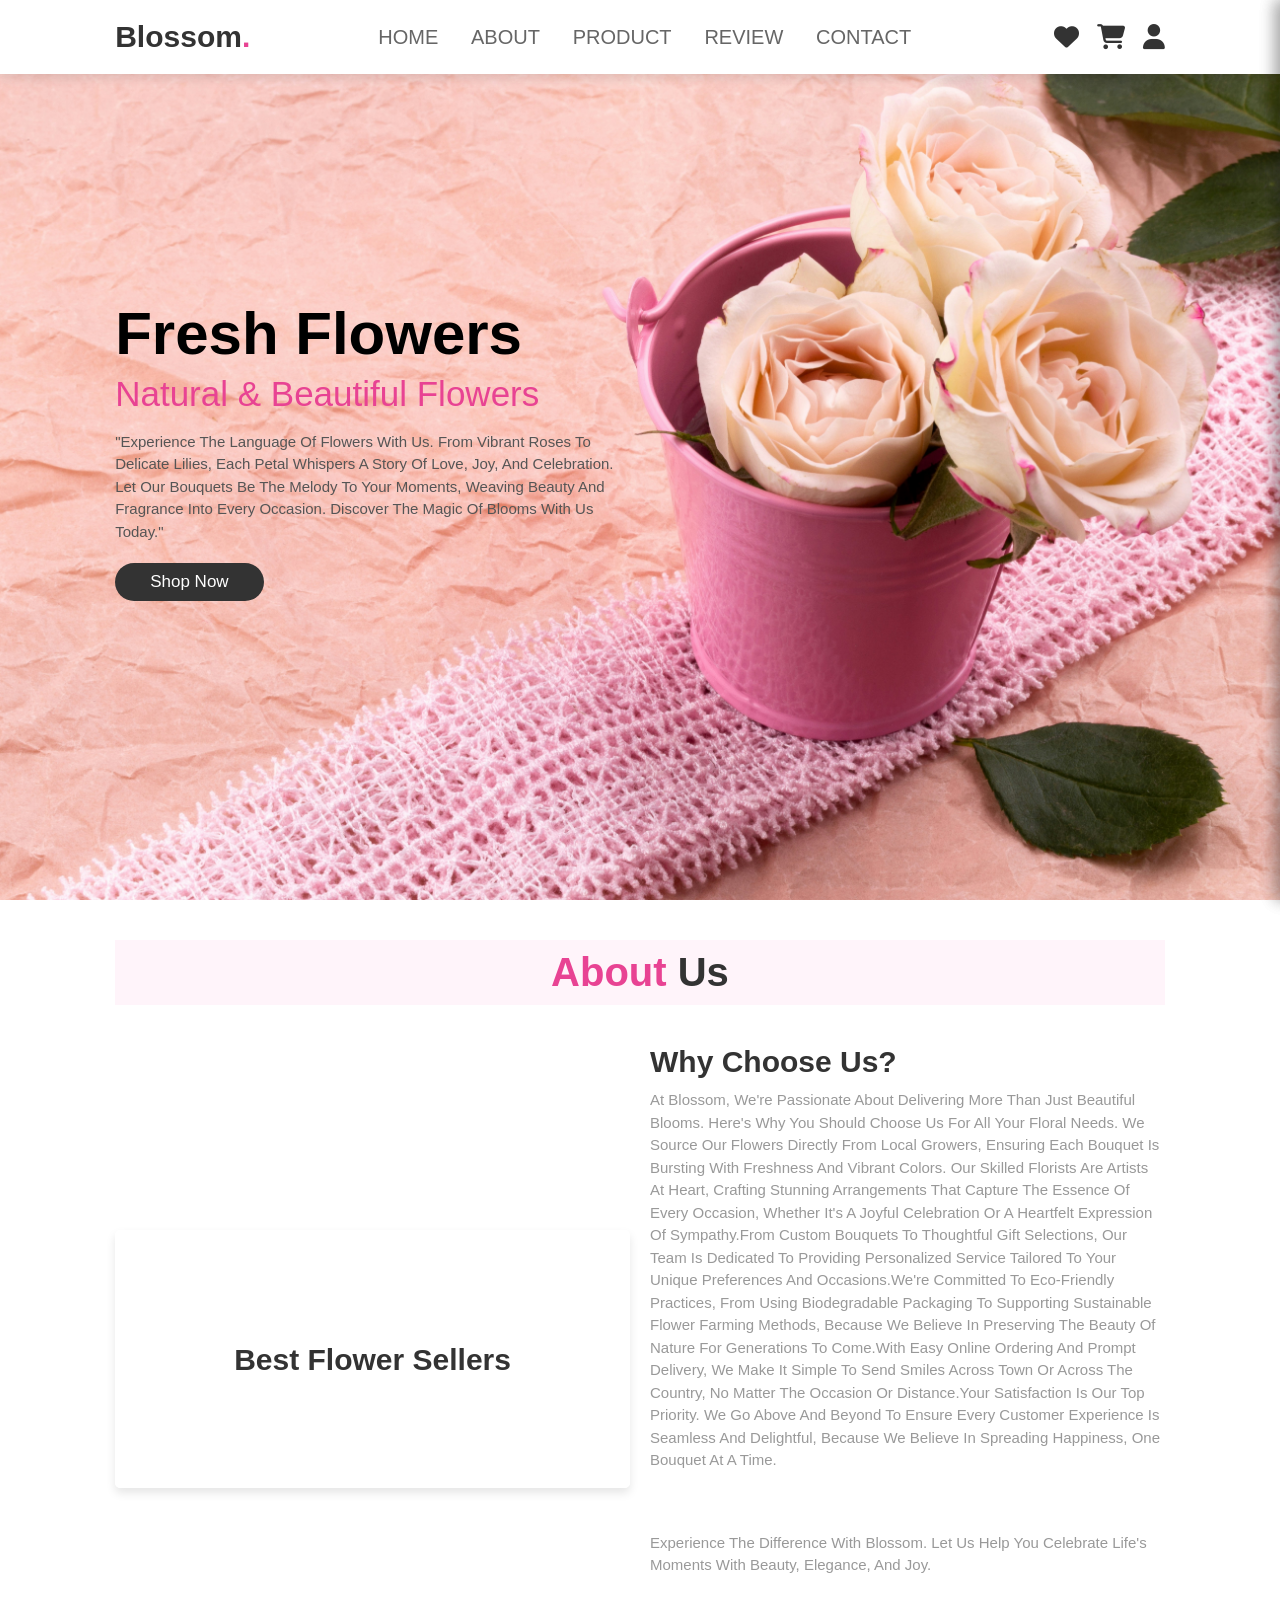
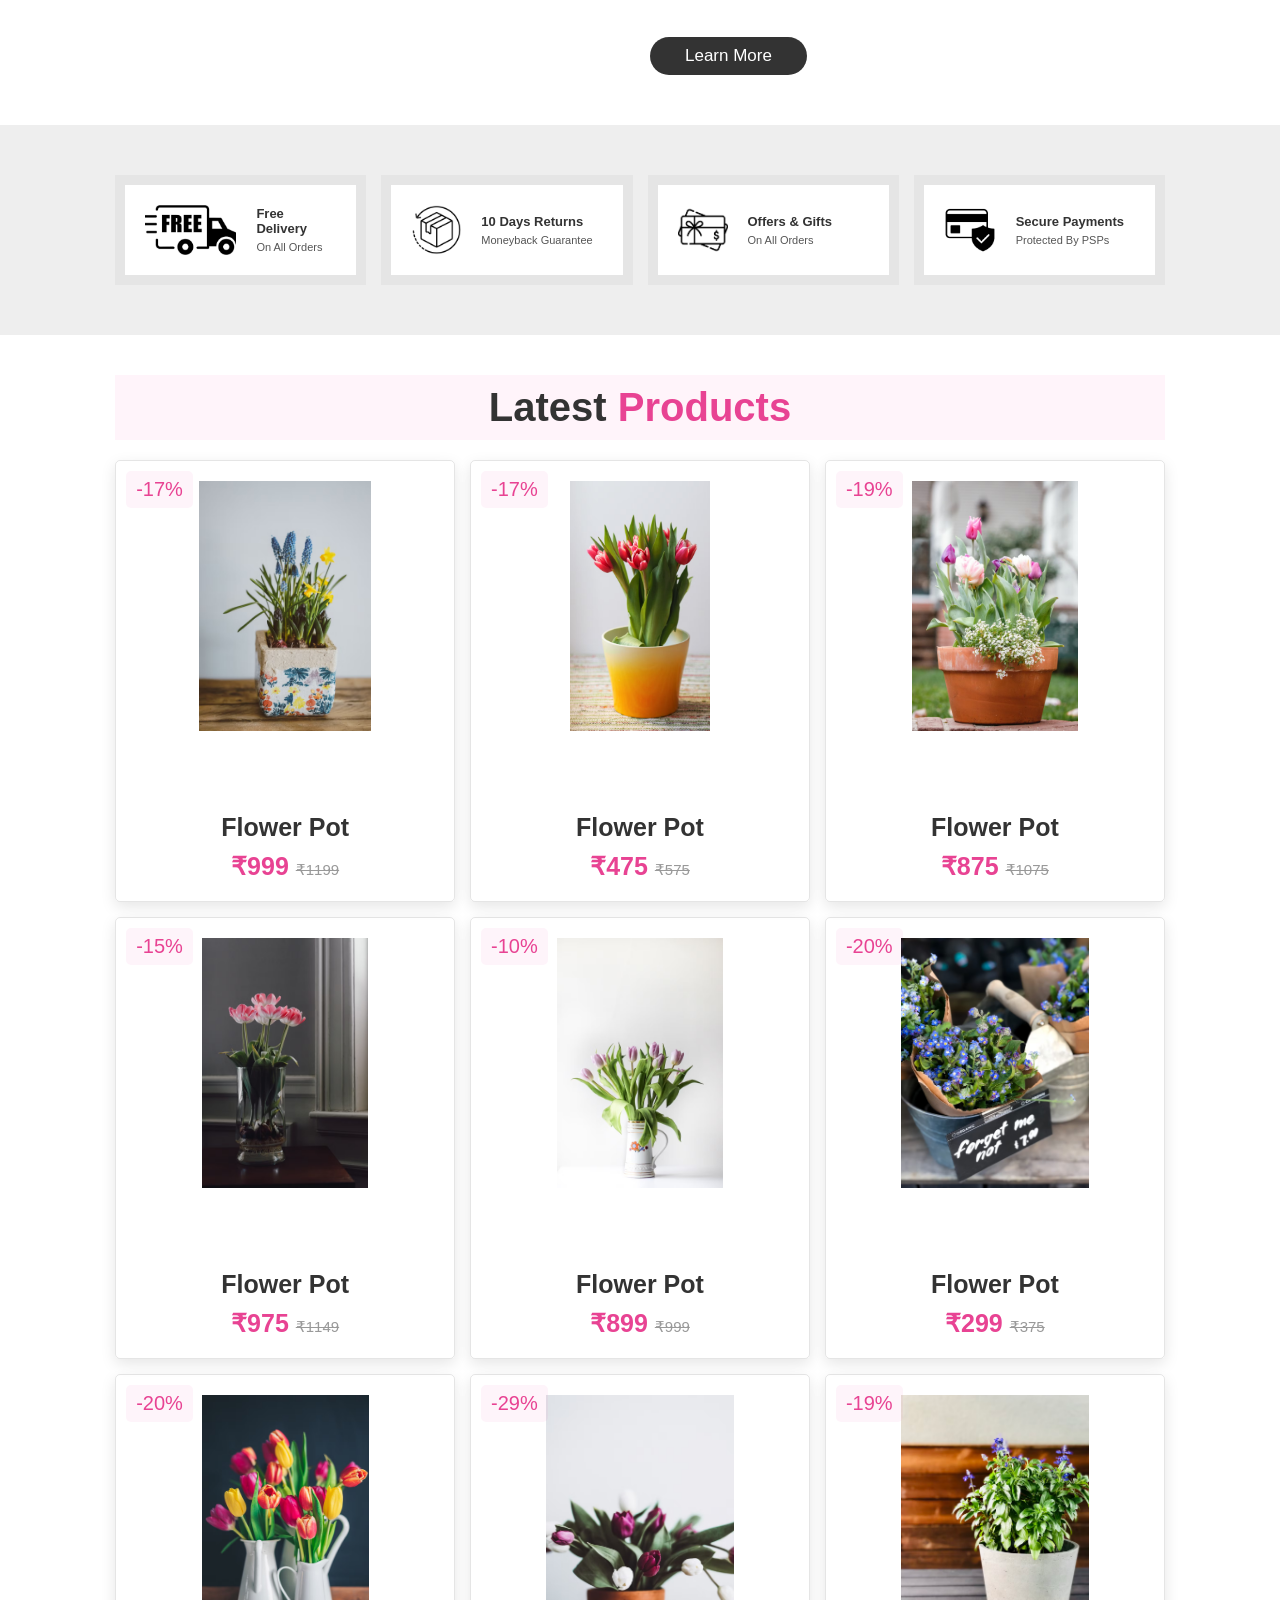
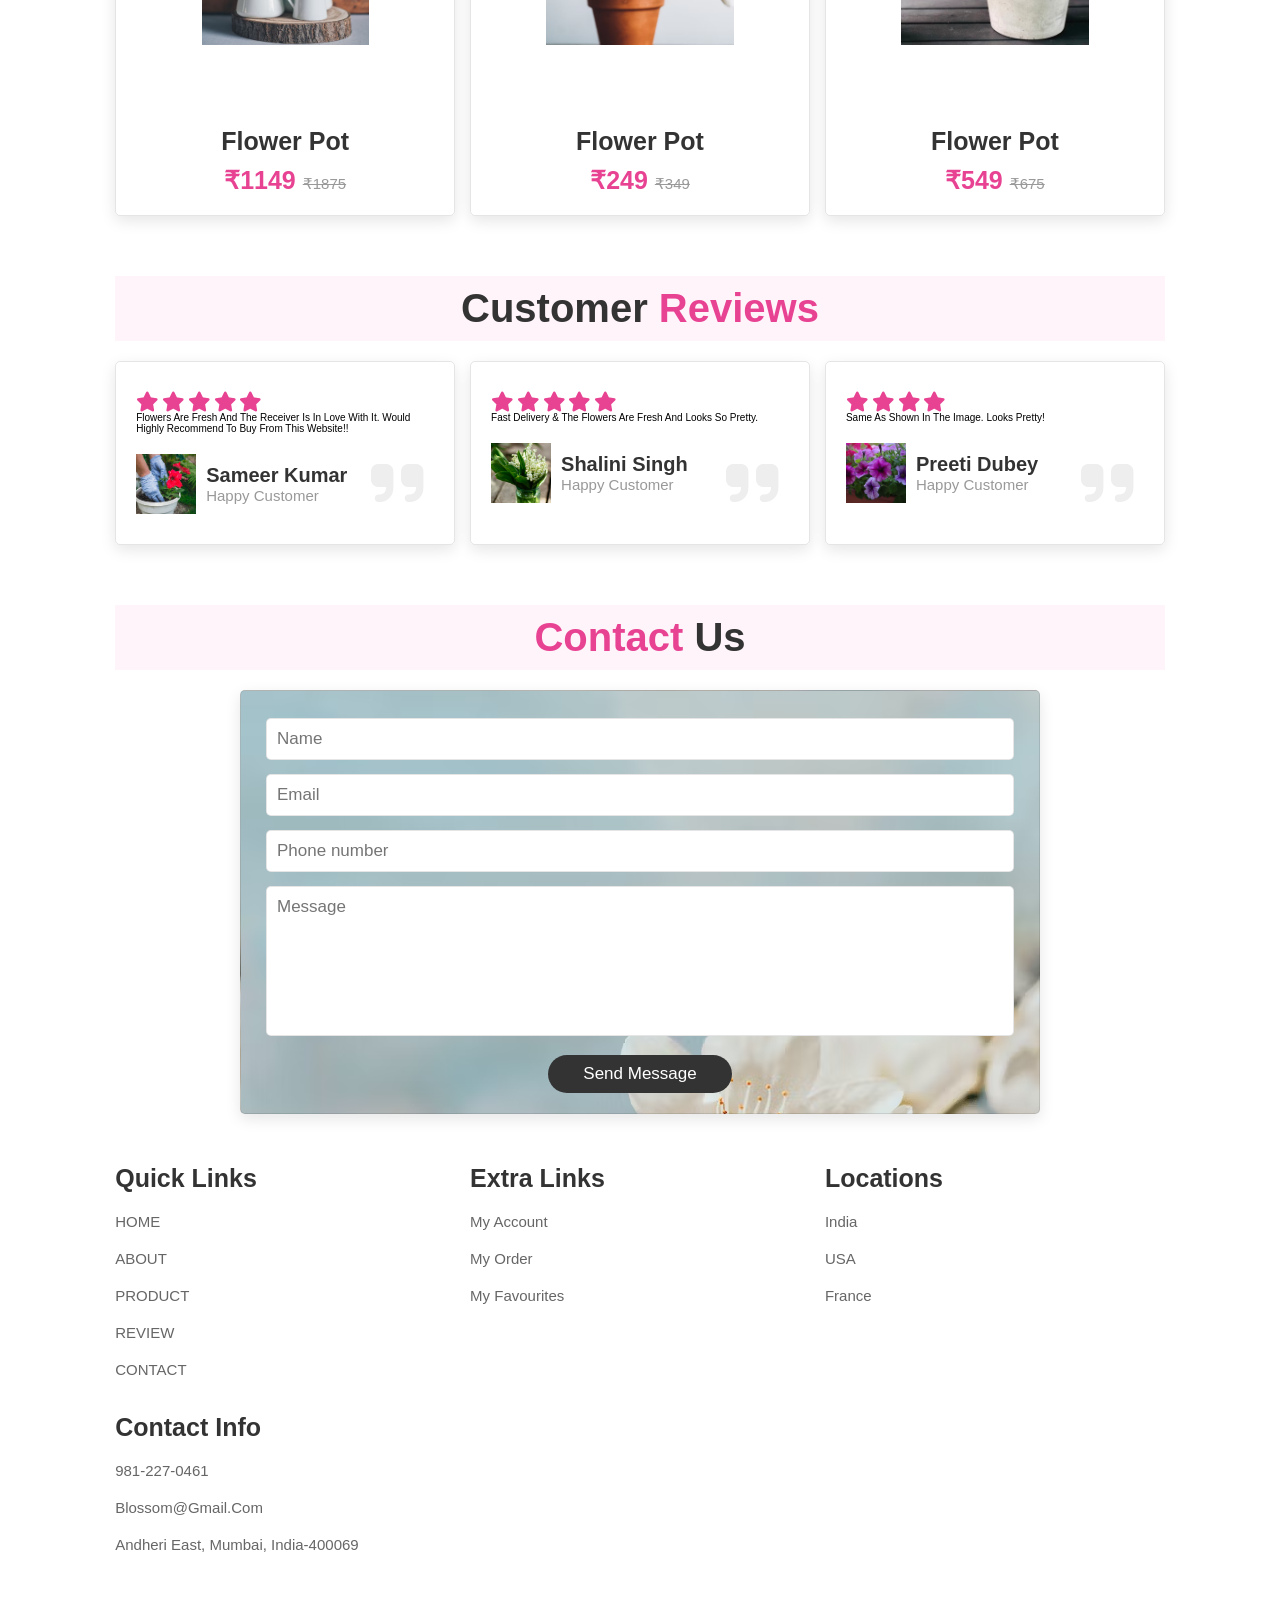
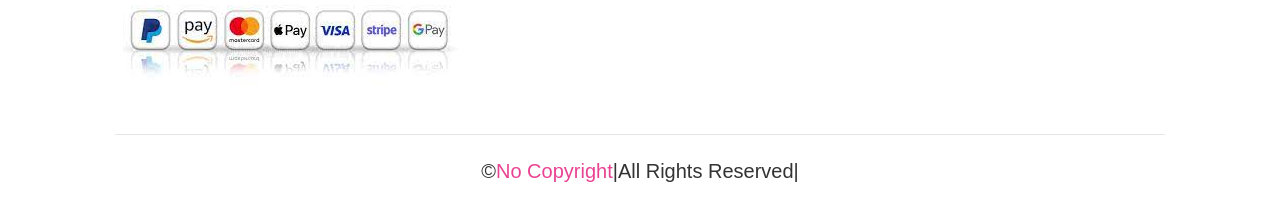
<file: E-Commerce website/index.html>
<!DOCTYPE html>
<html>
<head>
	<meta charset="utf-8">
	<meta http-equiv="X-UA-Compatible" content="IE=edge">
	<meta name="viewport" content="width=device-width, initial-scale=1.0">
	<title>E-Commerce Shopping Website</title>
	<link rel="stylesheet" href="https://cdnjs.cloudflare.com/ajax/libs/font-awesome/6.5.1/css/all.min.css">
	<link rel="stylesheet" href="style.css">
</head>
<body>
	<!--header sectiion--->
	<header>
		<input type="checkbox" name="" id="toggler">
		<label for="toggler" class="fas fa-bars"></label>
		<a href="#" class="logo">blossom<span>.</span></a>
		<nav class="navbar">
			<a href="#home">HOME</a>
			<a href="#about">ABOUT</a>
			<a href="#product">PRODUCT</a>
			<a href="#review">REVIEW</a>
			<a href="#contact">CONTACT</a>
		</nav>
		<div class="icons">
			<a href="#" id="wishlist-toggle" class="fas fa-heart" aria-label="Open wishlist"><span id="wishlist-count" class="cart-count empty">0</span></a>
			<a href="#" id="cart-toggle" class="fas fa-shopping-cart" aria-label="Open cart"><span id="cart-count" class="cart-count">0</span></a>
			<a href="#" id="user-toggle" class="fas fa-user" aria-label="Account"></a>
		</div>


	</header>
	<!--home section-->
<section class="home" id="home">
	<div class="content">
		<h3>fresh flowers</h3>
		<span>natural & beautiful flowers</span>
		<p>
			"Experience the language of flowers with us. From vibrant roses to delicate lilies, each petal whispers a story of love, joy, and celebration. Let our bouquets be the melody to your moments, weaving beauty and fragrance into every occasion. Discover the magic of blooms with us today."
		</p>
		<a href="#" class="btn">shop now</a>
	</div>
</section>
<!--about section-->
<section class="about" id="about">
	<h1 class="heading"><span>about </span>us</h1>
	<div class="row">
		<div class="video-container">
			<video src="images/about-vid.mp4" loop autoplay muted></video>
			<h3>best flower sellers</h3>
		</div>
		<div class="content">
			<h3>why choose us?</h3>
			<p>At Blossom, we're passionate about delivering more than just beautiful blooms. Here's why you should choose us for all your floral needs. We source our flowers directly from local growers, ensuring each bouquet is bursting with freshness and vibrant colors. Our skilled florists are artists at heart, crafting stunning arrangements that capture the essence of every occasion, whether it's a joyful celebration or a heartfelt expression of sympathy.From custom bouquets to thoughtful gift selections, our team is dedicated to providing personalized service tailored to your unique preferences and occasions.We're committed to eco-friendly practices, from using biodegradable packaging to supporting sustainable flower farming methods, because we believe in preserving the beauty of nature for generations to come.With easy online ordering and prompt delivery, we make it simple to send smiles across town or across the country, no matter the occasion or distance.Your satisfaction is our top priority. We go above and beyond to ensure every customer experience is seamless and delightful, because we believe in spreading happiness, one bouquet at a time.</p>
			<p>Experience the difference with blossom. Let us help you celebrate life's moments with beauty, elegance, and joy.</p>
			<a href="#" class="btn">learn more</a>
		</div>
	</div>
</section>
<!--icon section-->
<section class="icons-container">
	<div class="icons">
		<img src="images/icon1.png" alt="">
		<div class="info">
			<h3>free delivery</h3>
			<span>on all orders</span>
		</div>
	</div>
	<div class="icons">
		<img src="images/icon2.png" alt="">
		<div class="info">
			<h3>10 days returns</h3>
			<span>moneyback guarantee</span>
		</div>
	</div>
	<div class="icons">
		<img src="images/icon3.png" alt="">
		<div class="info">
			<h3>offers & gifts</h3>
			<span>on all orders</span>
		</div>
	</div>
	<div class="icons">
		<img src="images/icon4.png" alt="">
		<div class="info">
			<h3>secure payments</h3>
			<span>protected by PSPs</span>
		</div>
	</div>
	
</section>
<!--product section-->
<section class="product" id="product">
	<h1 class="heading">latest <span>products</span></h1>
    <div class="box-container">
    	<div class="box">
    		<span class="discount">-17%</span>
    		<div class="image">
    			<img src="images/img-1.avif" alt="">
    			<div class="icons">
    				<a href="#" class="fas fa-heart"></a>
    				<a href="#" class="cart btn">add to cart</a>
    				<a href="#" class="fas fa-share"></a>
    			</div>
    		</div>
    		<div class="content">
    			<h3>flower pot</h3>
    			<div class="price">&#x20B9;999 <span>&#x20B9;1199</span></div>
    		</div>
    	</div>

    	<div class="box">
    		<span class="discount">-17%</span>
    		<div class="image">
    			<img src="images/img-2.avif" alt="">
    			<div class="icons">
    				<a href="#" class="fas fa-heart"></a>
    				<a href="#" class="cart btn">add to cart</a>
    				<a href="#" class="fas fa-share"></a>
    			</div>
    		</div>
    		<div class="content">
    			<h3>flower pot</h3>
    			<div class="price">&#x20B9;475 <span>&#x20B9;575</span></div>
    		</div>
    	</div>

    	<div class="box">
    		<span class="discount">-19%</span>
    		<div class="image">
    			<img src="images/img-3.avif" alt="">
    			<div class="icons">
    				<a href="#" class="fas fa-heart"></a>
    				<a href="#" class="cart btn">add to cart</a>
    				<a href="#" class="fas fa-share"></a>
    			</div>
    		</div>
    		<div class="content">
    			<h3>flower pot</h3>
    			<div class="price">&#x20B9;875 <span>&#x20B9;1075</span></div>
    		</div>
    	</div>

    	<div class="box">
    		<span class="discount">-15%</span>
    		<div class="image">
    			<img src="images/img-4.avif" alt="">
    			<div class="icons">
    				<a href="#" class="fas fa-heart"></a>
    				<a href="#" class="cart btn">add to cart</a>
    				<a href="#" class="fas fa-share"></a>
    			</div>
    		</div>
    		<div class="content">
    			<h3>flower pot</h3>
    			<div class="price">&#x20B9;975 <span>&#x20B9;1149</span></div>
    		</div>
    	</div>

    	<div class="box">
    		<span class="discount">-10%</span>
    		<div class="image">
    			<img src="images/img-5.avif" alt="">
    			<div class="icons">
    				<a href="#" class="fas fa-heart"></a>
    				<a href="#" class="cart btn">add to cart</a>
    				<a href="#" class="fas fa-share"></a>
    			</div>
    		</div>
    		<div class="content">
    			<h3>flower pot</h3>
    			<div class="price">&#x20B9;899 <span>&#x20B9;999</span></div>
    		</div>
    	</div>

    	<div class="box">
    		<span class="discount">-20%</span>
    		<div class="image">
    			<img src="images/img-10.avif" alt="">
    			<div class="icons">
    				<a href="#" class="fas fa-heart"></a>
    				<a href="#" class="cart btn">add to cart</a>
    				<a href="#" class="fas fa-share"></a>
    			</div>
    		</div>
    		<div class="content">
    			<h3>flower pot</h3>
    			<div class="price">&#x20B9;299 <span>&#x20B9;375</span></div>
    		</div>
    	</div>

    	<div class="box">
    		<span class="discount">-20%</span>
    		<div class="image">
    			<img src="images/img-7.avif" alt="">
    			<div class="icons">
    				<a href="#" class="fas fa-heart"></a>
    				<a href="#" class="cart btn">add to cart</a>
    				<a href="#" class="fas fa-share"></a>
    			</div>
    		</div>
    		<div class="content">
    			<h3>flower pot</h3>
    			<div class="price">&#x20B9;1149 <span>&#x20B9;1875</span></div>
    		</div>
    	</div>

    	<div class="box">
    		<span class="discount">-29%</span>
    		<div class="image">
    			<img src="images/img-8.avif" alt="">
    			<div class="icons">
    				<a href="#" class="fas fa-heart"></a>
    				<a href="#" class="cart btn">add to cart</a>
    				<a href="#" class="fas fa-share"></a>
    			</div>
    		</div>
    		<div class="content">
    			<h3>flower pot</h3>
    			<div class="price">&#x20B9;249 <span>&#x20B9;349</span></div>
    		</div>
    	</div>

    	<div class="box">
    		<span class="discount">-19%</span>
    		<div class="image">
    			<img src="images/img-9.avif" alt="">
    			<div class="icons">
    				<a href="#" class="fas fa-heart"></a>
    				<a href="#" class="cart btn">add to cart</a>
    				<a href="#" class="fas fa-share"></a>
    			</div>
    		</div>
    		<div class="content">
    			<h3>flower pot</h3>
    			<div class="price">&#x20B9;549 <span>&#x20B9;675</span></div>
    		</div>
    	</div>
    </div>
</section>
<!--review section-->
<section class="review" id="review">
<h1 class="heading"> Customer <span>reviews</span></h1>
<div class="box-container">
	<div class="box">
		<div class="stars">
			<i class="fas fa-star"></i>
			<i class="fas fa-star"></i>
			<i class="fas fa-star"></i>
			<i class="fas fa-star"></i>
			<i class="fas fa-star"></i>
		</div>
		<p>Flowers are fresh and the receiver is in love with it. Would highly recommend to buy from this website!!</p>
		<div class="user">
			<img src="images/pic-2.avif" alt="">
			<div class="user-info">
				<h3>Sameer Kumar</h3>
				<span>happy customer</span>
			</div>	
		</div>
		<span class="fas fa-quote-right"></span>
	</div>

	<div class="box">
		<div class="stars">
			<i class="fas fa-star"></i>
			<i class="fas fa-star"></i>
			<i class="fas fa-star"></i>
			<i class="fas fa-star"></i>
			<i class="fas fa-star"></i>

		</div>
		<p>Fast delivery & the flowers are fresh and looks so pretty.</p>
		<div class="user">
			<img src="images/pic-1.avif" alt="">
			<div class="user-info">
				<h3>Shalini Singh</h3>
				<span>happy customer</span>
			</div>	
		</div>
		<span class="fas fa-quote-right"></span>
	</div>

	<div class="box">
		<div class="stars">
			<i class="fas fa-star"></i>
			<i class="fas fa-star"></i>
			<i class="fas fa-star"></i>
			<i class="fas fa-star"></i>
		</div>
		<p>Same as shown in the image. Looks pretty!</p>
		<div class="user">
			<img src="images/pic-3.avif" alt="">
			<div class="user-info">
				<h3>Preeti Dubey</h3>
				<span>happy customer</span>
			</div>	
		</div>
		<span class="fas fa-quote-right"></span>
	</div>
</div>	
</section>
<!--contact section-->
<section class="contact" id="contact">
	<h1 class="heading"><span>Contact </span>us</h1>
	<div class="row">
		<form id="messageForm" action="">
			<input type="text" placeholder="Name" class="box" required>
			<input type="email" placeholder="Email" class="box" required>
			<input type="number" placeholder="Phone number" class="box" required>
			<textarea name="" class="box" placeholder="Message" id="" cols="30" rows="10" required></textarea>
			<input type="submit" value="send message" id="sendMessageBtn" class="btn">
		</form>
	</div>
</section>
<!--cart panel-->
<div class="cart-overlay" id="cart-overlay"></div>
<aside class="cart-panel" id="cart-panel" aria-hidden="true" aria-label="Shopping cart">
	<div class="cart-head">
		<h3>your cart</h3>
		<button type="button" id="cart-close" aria-label="Close cart">&times;</button>
	</div>
	<div class="cart-items" id="cart-items"></div>
	<div class="cart-foot">
		<div class="cart-total"><span>total</span><strong id="cart-total">&#x20B9;0</strong></div>
		<button type="button" class="btn" id="checkout-btn">checkout</button>
		<button type="button" class="clear-btn" id="clear-cart">clear cart</button>
	</div>
</aside>
<aside class="cart-panel" id="wishlist-panel" aria-hidden="true" aria-label="Wishlist">
	<div class="cart-head">
		<h3>your wishlist</h3>
		<button type="button" id="wishlist-close" aria-label="Close wishlist">&times;</button>
	</div>
	<div class="cart-items" id="wishlist-items"></div>
</aside>
<div class="toast" id="toast" role="status"></div>
<script src="script.js"></script>
<!--footer section-->
<section class="footer">
	<div class="box-container">
		<div class="box">
			<h3>Quick links</h3>
			<a href="#">HOME</a>
			<a href="#">ABOUT</a>
			<a href="#">PRODUCT</a>
			<a href="#">REVIEW</a>
			<a href="#">CONTACT</a>
		</div>

		<div class="box">
			<h3>Extra links</h3>
			<a href="#">my account</a>
			<a href="#">my order</a>
			<a href="#">my favourites</a>
		</div>

		<div class="box">
			<h3>Locations</h3>
			<a href="#">india</a>
			<a href="#">USA</a>
			<a href="#">france</a>
		</div>

		<div class="box">
			<h3>Contact info</h3>
			<a href="#">981-227-0461</a>
			<a href="#">blossom@gmail.com</a>
			<a href="#">Andheri east, mumbai, india-400069</a>
			<img src="images/payment.jpeg" alt="">
		</div>
	</div>
	<div class="credit">&copy;<span>no copyright</span>|all rights reserved|</div>
</section>

</body>
</html>
</file>
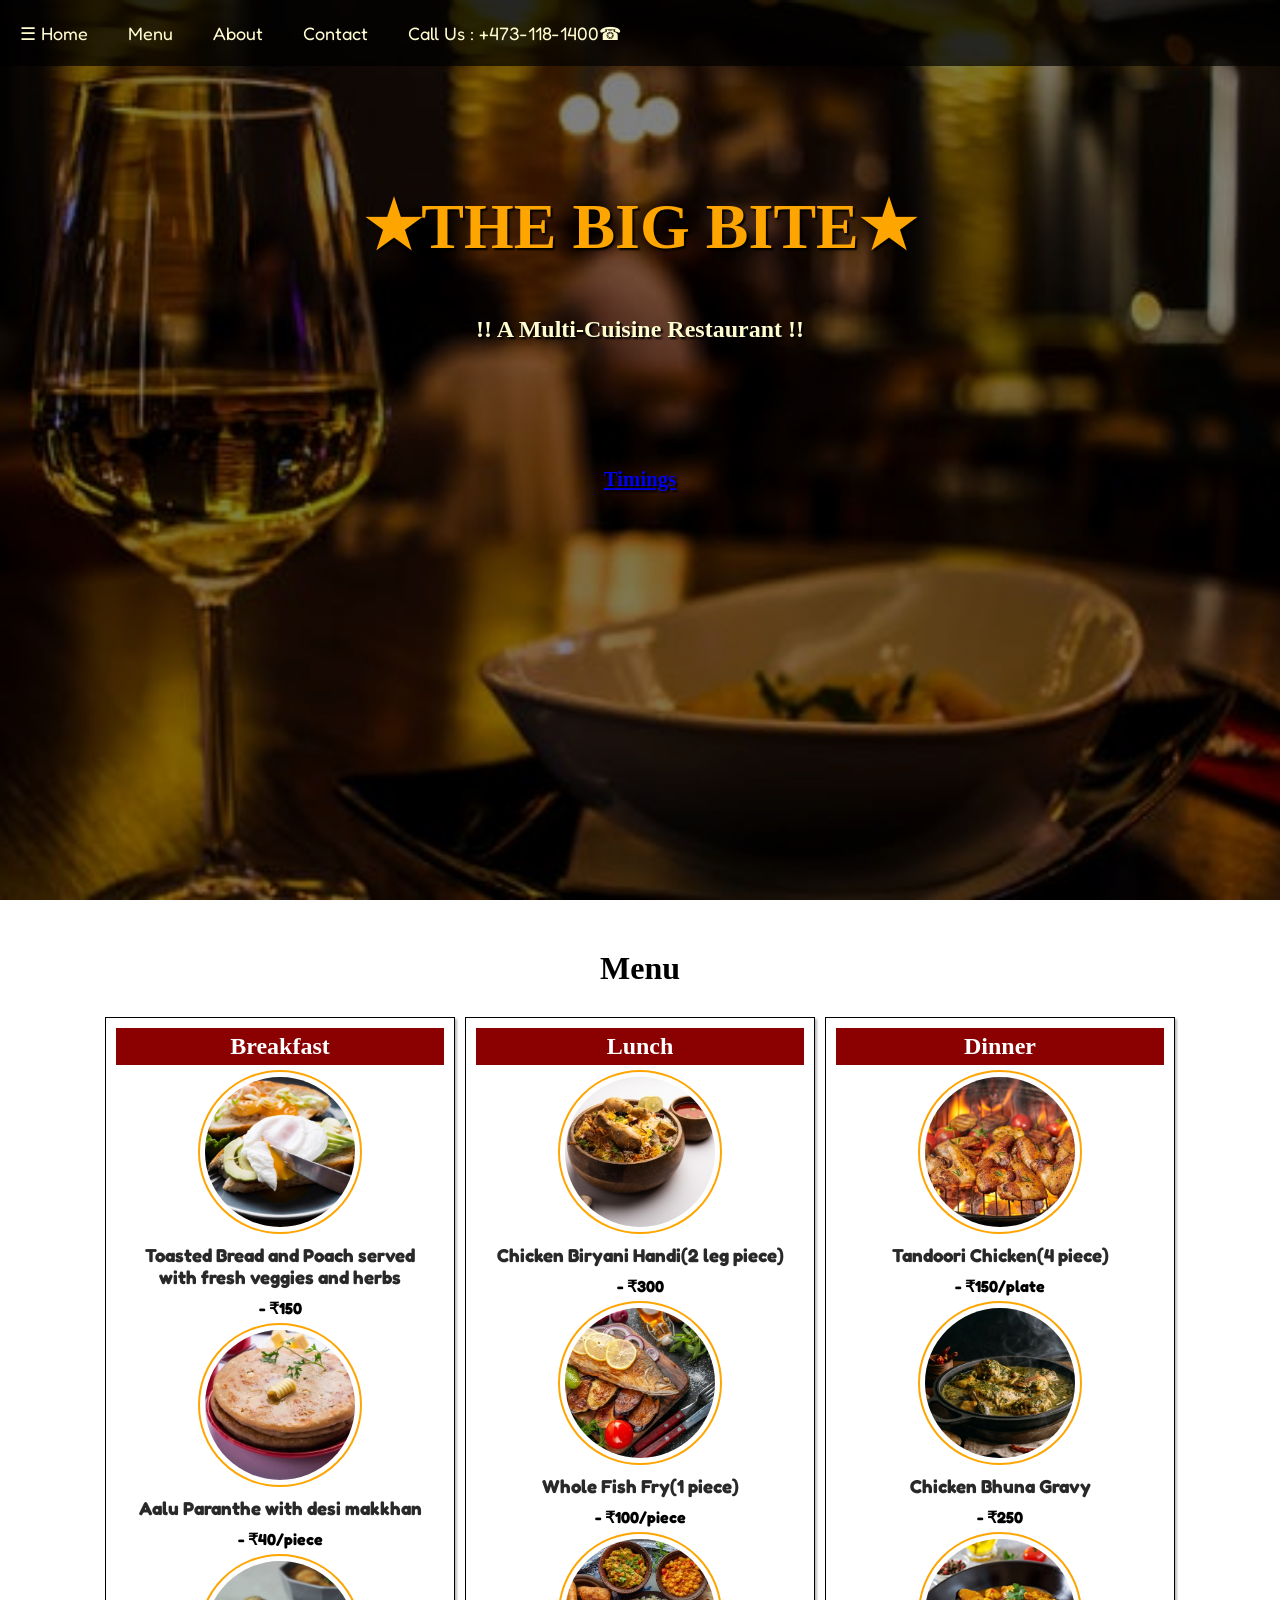
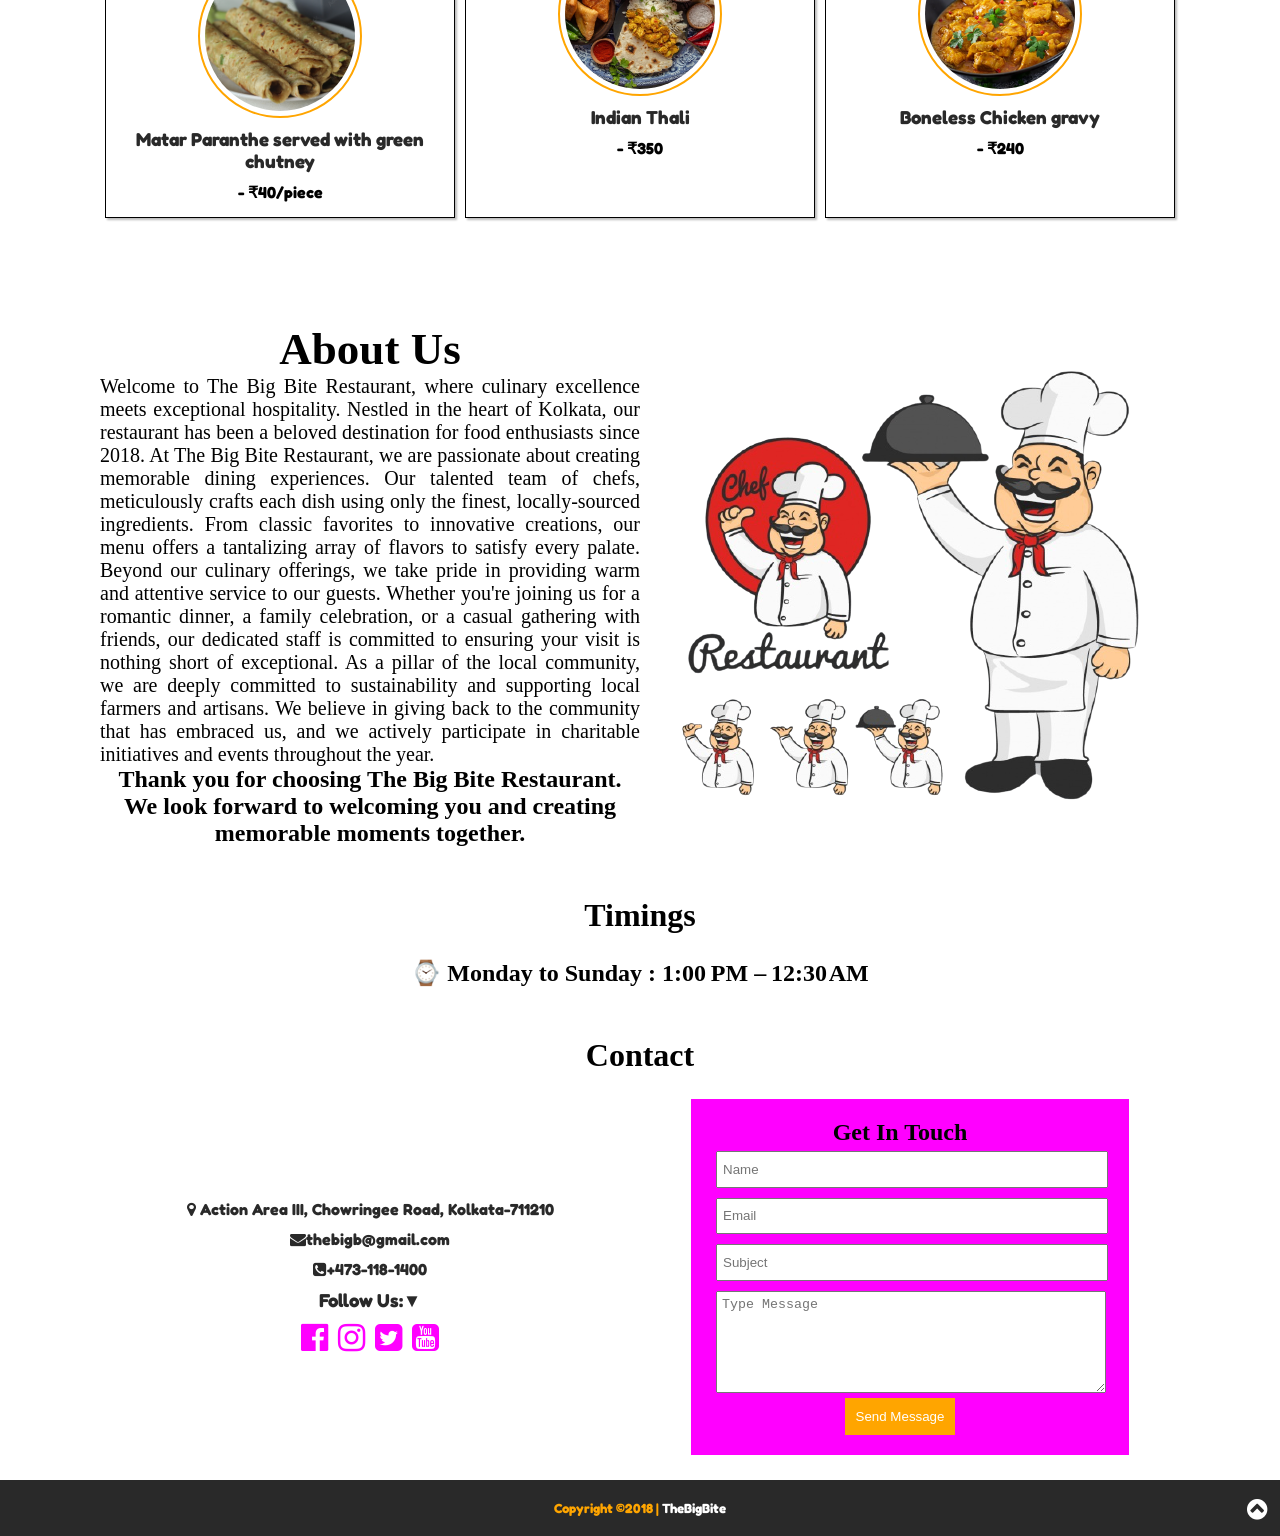
<file: Restaurant website/index.html>
<!DOCTYPE html>
<html>
<head>
	<meta charset="utf-8">
	<meta name="viewport" content="width=device-width, initial-scale=1">
	<!--google fonts-->
	<link rel="preconnect" href="https://fonts.googleapis.com">
    <link rel="preconnect" href="https://fonts.gstatic.com" crossorigin>
    <link href="https://fonts.googleapis.com/css2?family=Fredoka:wght@300..700&display=swap" rel="stylesheet">
    <!--font awesome-->
    <link rel="stylesheet" href="https://cdnjs.cloudflare.com/ajax/libs/font-awesome/4.7.0/css/font-awesome.min.css">
    <!--connect style.css-->
    <link rel="stylesheet" type="text/css" href="style.css" media="screen"/>
	<title>The Big Bite Restaurant</title>
</head>
<body>
<!--navigation bar-->
<div class="navbar">
  <a href="index.html">&#9776; Home</a>
  <a href="#menu">Menu</a>
  <a href="#about">About</a>
  <a href="#contact">Contact</a>
  <a href="tel:+473-118-1400">Call Us : +473-118-1400&#9742;</a>
</div>

<!--hero section-->
<div id="hero">
	<div id="hero content">
		<h1>THE BIG BITE</h1>
		<h2>Best Quality and Tasty Food Point</h2>
		<a href="#menu">Menu</a>
	</div>
</div>
<!--hero section end-->
<!-- header section -->
<div id="header">
	<nav id="navbar">
		<h1>&#9733;THE BIG BITE&#9733;</h1>
		<h2>!! A Multi-Cuisine Restaurant !!</h2>
		<h3><a href="#timing">Timings</a></h3>
	</nav>
</div>
<!--menu saction-->
<div id="menu">
	<h1 id="section">Menu</h1>
	<div id="menu_row">
		<div id="menu_col">
			<h2>Breakfast</h2>
			<div class="box">
				<div id="image">
					<img src="images/breakfast1.jpg">
				</div>
				<div>
					<h3>Toasted Bread and Poach served with fresh veggies and herbs</h3>
					<h4>- &#x20B9;150</h4>
				</div>
			</div>
			<div class="box">
				<div id="image">
					<img src="images/breakfast2.jpg">
				</div>
				<div>
					<h3>Aalu Paranthe with desi makkhan</h3>
					<h4>- &#x20B9;40/piece</h4>
				</div>
			</div>
			<div class="box">
				<div id="image">
					<img src="images/breakfast3.jpg">
				</div>
				<div>
					<h3>Matar Paranthe served with green chutney</h3>
					<h4>- &#x20B9;40/piece</h4>
				</div>
			</div>
		</div>
		<div id="menu_col">
			<h2>Lunch</h2>
			<div class="box">
				<div id="image">
					<img src="images/lunch1.jpg">
				</div>
				<div>
					<h3>Chicken Biryani Handi(2 leg piece)</h3>
					<h4>- &#x20B9;300</h4>
				</div>
			</div>
			<div class="box">
				<div id="image">
					<img src="images/lunch2.jpg">
				</div>
				<div>
					<h3>Whole Fish Fry(1 piece)</h3>
					<h4>- &#x20B9;100/piece</h4>
				</div>
			</div>
			<div class="box">
				<div id="image">
					<img src="images/lunch3.jpg">
				</div>
				<div>
					<h3>Indian Thali</h3>
					<h4>- &#x20B9;350</h4>
				</div>
			</div>
		</div>
		<div id="menu_col">
			<h2>Dinner</h2>
			<div class="box">
				<div id="image">
					<img src="images/dinner1.jpg">
				</div>
				<div>
					<h3>Tandoori Chicken(4 piece)</h3>
					<h4>- &#x20B9;150/plate</h4>
				</div>
			</div>
			<div class="box">
				<div id="image">
					<img src="images/dinner2.jpg">
				</div>
				<div>
					<h3>Chicken Bhuna Gravy</h3>
					<h4>- &#x20B9;250</h4>
				</div>
			</div>
			<div class="box">
				<div id="image">
					<img src="images/dinner3.jpg">
				</div>
				<div>
					<h3>Boneless Chicken gravy</h3>
					<h4>- &#x20B9;240</h4>
				</div>
			</div>
		</div>
	</div>
</div>
<script src="script.js"></script>
<div id="about">
	<h1 id="section"></h1>
	<div id="about_row">
		<div class="about_col">
			<h1>About Us</h1>
			<p>
				Welcome to The Big Bite Restaurant, where culinary excellence meets exceptional hospitality. Nestled in the heart of Kolkata, our restaurant has been a beloved destination for food enthusiasts since 2018.

                At The Big Bite Restaurant, we are passionate about creating memorable dining experiences. Our talented team of chefs, meticulously crafts each dish using only the finest, locally-sourced ingredients. From classic favorites to innovative creations, our menu offers a tantalizing array of flavors to satisfy every palate.

                Beyond our culinary offerings, we take pride in providing warm and attentive service to our guests. Whether you're joining us for a romantic dinner, a family celebration, or a casual gathering with friends, our dedicated staff is committed to ensuring your visit is nothing short of exceptional.

                As a pillar of the local community, we are deeply committed to sustainability and supporting local farmers and artisans. We believe in giving back to the community that has embraced us, and we actively participate in charitable initiatives and events throughout the year.

                <h2>Thank you for choosing The Big Bite Restaurant. We look forward to welcoming you and creating memorable moments together.</h2>
			</p>
		</div>
		<div class="about_col">
			<div id="about.img">
				<img src="images/about.png">
			</div>
		</div>
	</div>
</div>
<!--timing section-->
<div id="timing">
	<h1 id="section">Timings</h1>
	<div id="about_row">
		<div class="about_col">
	      
		<h2>&#8986; Monday to Sunday : 1:00 PM – 12:30 AM</h2>			
	      
	  </div>
	</div>
</div>
<!--contact section-->

<div id="contact">
	<h1 id="section">Contact</h1>
	<div id="contact_row">
		<div class="contact_col">
			<div>
				<p>
					<i class="fa fa-map-marker"></i>
					Action Area III, Chowringee Road, Kolkata-711210
				</p>
				<p>
					<a href="mailto:vksrest@gmail.com">
						<i class="fa fa-envelope"></i>thebigb@gmail.com
					</a>
				</p>
				<p>
					<a href="tel:+473-118-1400">
						<i class="fa fa-phone-square"></i>+473-118-1400
				    </a>

				</p>
				<h3>Follow Us:&#9660;</h3>
				<p id="social">
					<a href=""><i class="fa fa-facebook-official fa-2x"></i></a>
					<a href=""><i class="fa fa-instagram fa-2x"></i></a>
					<a href=""><i class="fa fa-twitter-square fa-2x"></i></a>
					<a href=""><i class="fa fa-youtube-square fa-2x"></i></a>
				</p>
			</div>
		</div>
		<div class="contact_col">
			<form>
				<h2>Get In Touch</h2>
				<input type="text" placeholder="Name">
				<input type="text" placeholder="Email">
				<input type="text" placeholder="Subject">
				<textarea rows="6" placeholder="Type Message"></textarea>
				<button>Send Message</button>
			</form>
		</div>
	</div>
</div>

<!--footer section-->
<div id="footer">
	<div>
		<h5>Copyright &copy;2018 | <a href="">TheBigBite</a></h5>
	</div>
	<div id="top">
		<a href="#hero"><i class="fa fa-chevron-circle-up"></i></a>
	</div>
</div>

</body>
</html>
</file>
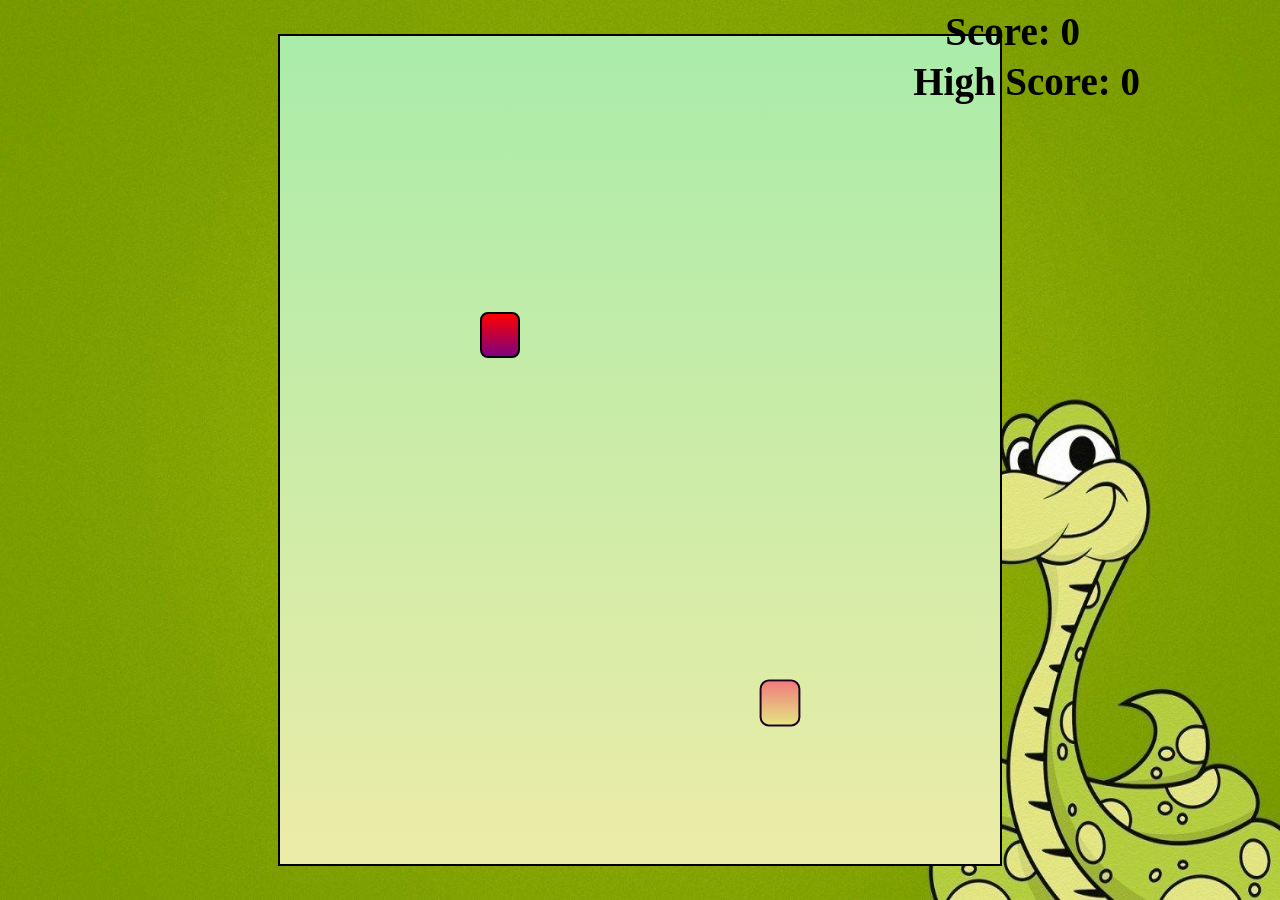
<file: Snake game/index.html>
<!DOCTYPE html>
<html lang="en">
<head>
    <meta charset="UTF-8">
    <meta http-equiv="X-UA-Compatible" content="IE=edge">
    <meta name="viewport" content="width=device-width, initial-scale=1.0">
    <title>SnakeMania - Ek Gaming Katha</title>
    <link rel="stylesheet" href="style.css">
</head>
<body>
    <div class="body">
        <div id="scoreBox">Score: 0</div>
        <div id="hiscoreBox">High Score: 0</div>
        <div id="board"></div>
    </div>
</body>
<script src="script.js"></script>
</html>
</file>
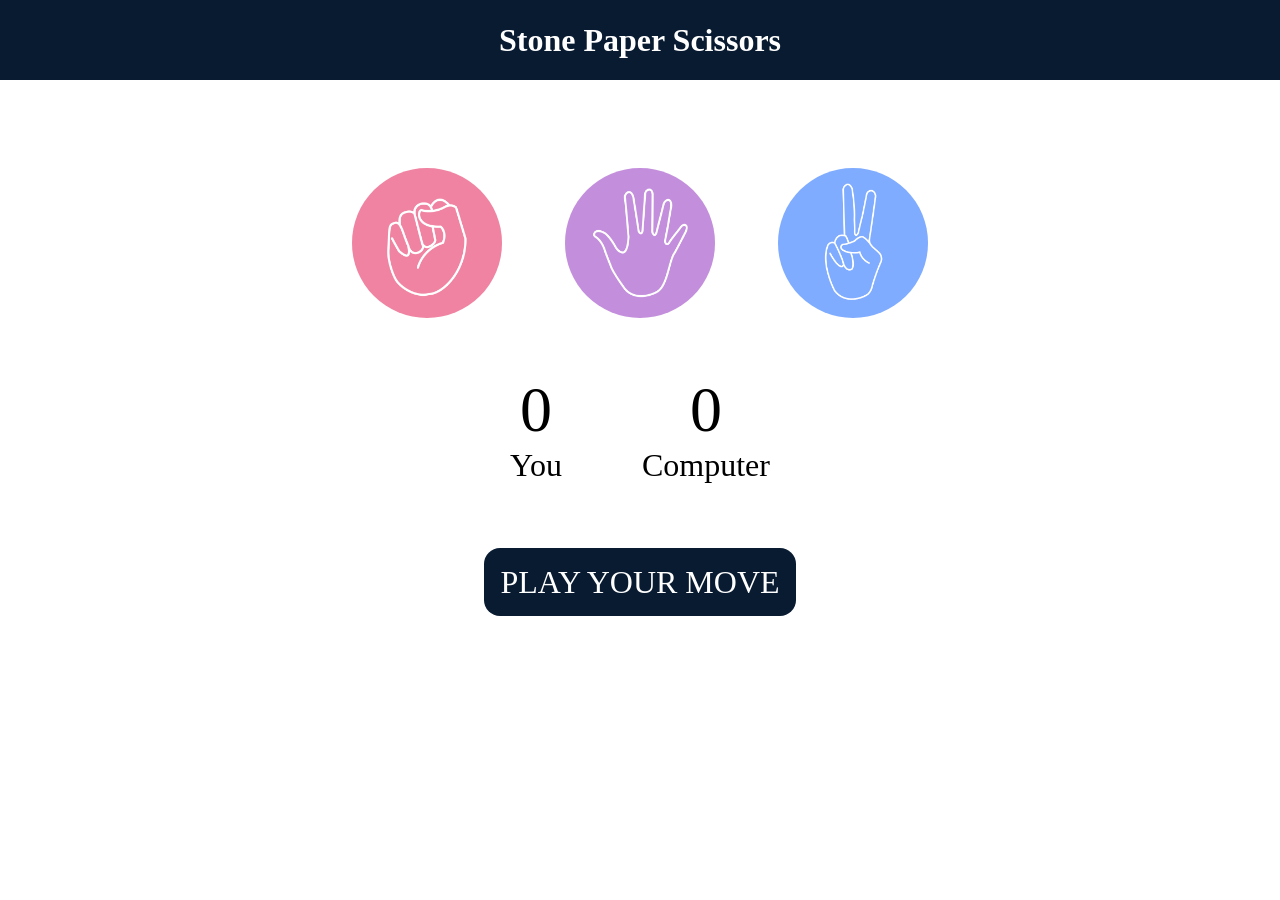
<file: Stone paper scissor game/index.html>
<!DOCTYPE html>
<html lang="en">
<head>
    <meta charset="UTF-8">
    <meta name="viewport" content="width=device-width, initial-scale=1.0">
    <title>Stone Paper Scissor Game</title>
    <link rel="stylesheet" href="style.css">
</head>
<body>
    <h1>Stone Paper Scissors</h1>
    <div class="choices">
        <div class="choice" id="Rock">
            <img src="images/rock.png">
        </div>
        <div class="choice" id="Paper">
            <img src="images/paper.png">
        </div>
        <div class="choice" id="Scissor">
            <img src="images/scissors.png">
        </div>
    </div>
    <div class="score-board">
        <div class="score">
            <p id="user-score">0</p>
            <p>You</p>
        </div>
        <div class="score">
            <p id="computer-score">0</p>
            <p>Computer</p>
        </div>
    </div>
    <div class="msg-container">
        <p id="msg">PLAY YOUR MOVE</p>
    </div>
</body>
<script src="script.js"></script>
</html>
</file>
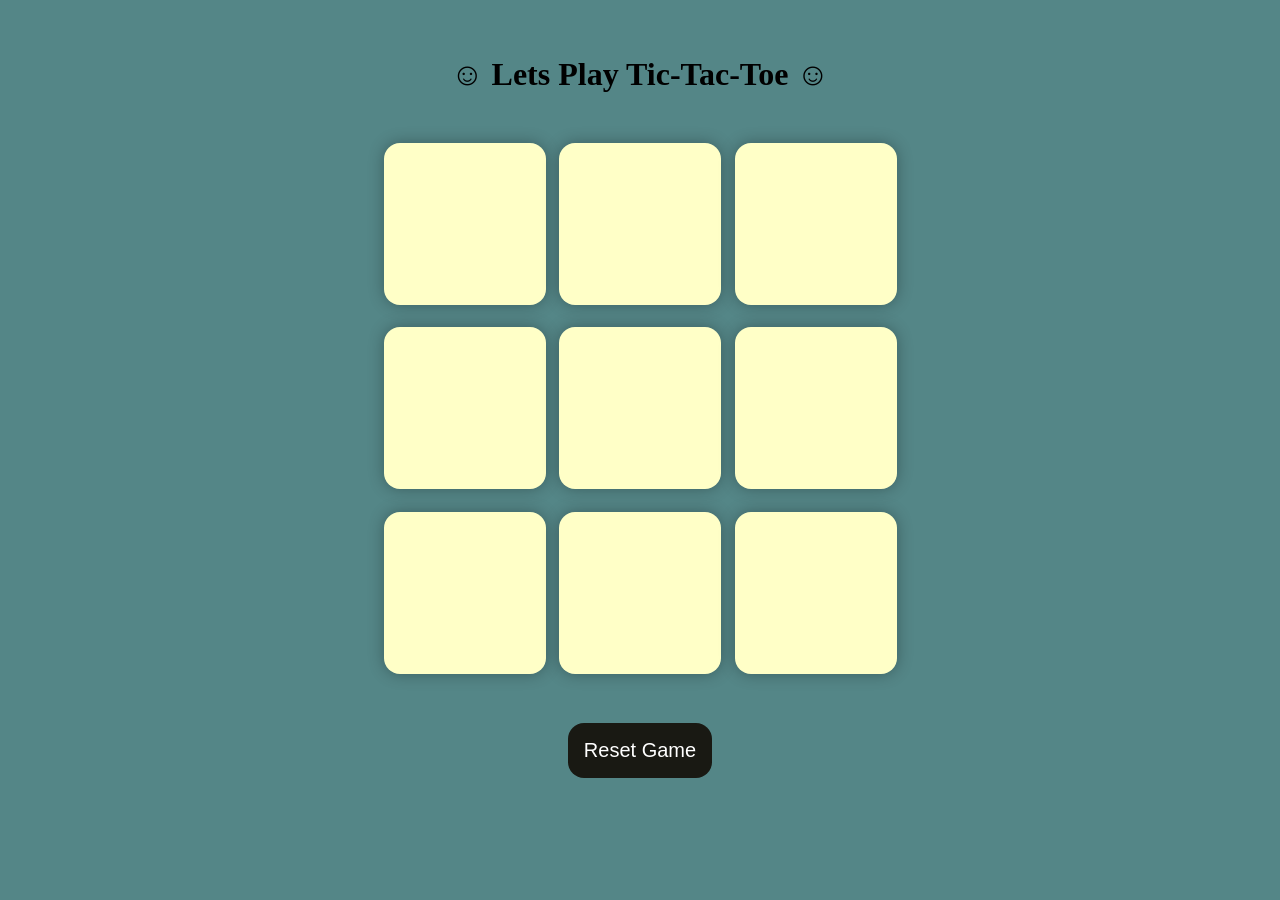
<file: TicTacToe game/index.html>
<!DOCTYPE html>
<html lang="en">
  <head>
    <meta charset="UTF-8" />
    <meta name="viewport" content="width=device-width, initial-scale=1.0" />
    <title>Tic-Tac-Toe Game</title>
    <link rel="stylesheet" href="style.css" />
  </head>
  <body>
    <div class="msg-container hide">
      <p id="msg">Winner</p>
      <button id="new-btn">New Game</button>
    </div>
    <main>
      <h1>&#9786; Lets Play Tic-Tac-Toe &#9786;</h1>
      <div class="container">
        <div class="game">
          <button class="box"></button>
          <button class="box"></button>
          <button class="box"></button>
          <button class="box"></button>
          <button class="box"></button>
          <button class="box"></button>
          <button class="box"></button>
          <button class="box"></button>
          <button class="box"></button>
        </div>
      </div>
      <button id="reset-btn">Reset Game</button>
    </main>
    <script src="script.js"></script>
  </body>
</html>
</file>
<file: E-Commerce website/style.css>
:root{
	--pink:#e84393;
}




*{
	margin: 0;
	padding: 0;
	box-sizing: border-box;
	font-family: Verdana, Geneva, Tahoma, sans-serif;
	outline: none;
	border: none;
	text-decoration: none;
	text-transform: capitalize;
	transition: .2s linear;
}
html{
	font-size: 62.5%;
	scroll-behavior: smooth;
	scroll-padding-top: 6rem;
}
section{
	padding: 2rem 9%;
}
.heading{
	text-align: center;
	font-size: 4rem;
	color: #333;
	padding: 1rem;
	margin: 2rem 0;
	background: rgba(255, 51, 153, .05);
}
.heading span{
	color: var(--pink);
}
.btn{
	display: inline-block;
	margin-top: 1rem;
	border-radius: 5rem;
	background: #333;
	color: 	#fff;
	padding: .9rem 3.5rem;
	cursor: pointer;
	font-size: 1.7rem;
}
.btn:hover{
	background: var(--pink);
}
header{
	position: fixed;
	top: 0; left: 0; right: 0;
	background: #fff;
	padding: 2rem 9%;
	display: flex;
	align-items: center;
	justify-content: space-between;
    z-index: 1000;
    box-shadow: 0 .5rem 1rem rgba(0, 0, 0, .1);
}
header .logo{
	font-size: 3rem;
	color: #333;
	font-weight: bolder;
}
header .logo span{
	color: var(--pink);
}
header .navbar a{
	font-size: 2rem;
	padding: 0 1.5rem;
	color: #666;
}
header .navbar a:hover{
	color: var(--pink) ;
}
header .icons a{
	font-size: 2.5rem;
	color: #333;
	margin-left: 1.5rem;
}
header .icons a:hover{
	color: var(--pink);
}

header #toggler{
	display: none;
}
header .fa-bars{
	font-size: 3rem;
	color: #333;
	border-radius: .5rem;
	padding: .5rem 1.5rem;
	cursor: pointer;
	border: .1rem solid rgba(0, 0, 0, .3);
	display: none;
}
.home{
	display: flex;
	align-items: center;
	min-height: 100vh;
	background: url(images/home-bg.jpg) no-repeat;
	background-size: cover;
	background-position: center;
}
.home .content{
	max-width: 50rem;
}
.home .content h3{
	font-size: 6rem;
	color: #000000;
}
.home .content span{
	font-size: 3.5rem;
	color: var(--pink);
	padding: 1rem 0;
	line-height: 1.5;
}
.home .content p{
	font-size: 1.5rem;
	color: #555555;
	padding: 1rem 0;
	line-height: 1.5;
}
.about .row{
	display: flex;
	align-items: center;
	gap: 2rem;
	flex-wrap: wrap;
	padding: 2rem 0;
	padding-bottom: 3rem;
}
.about .row .video-container{
	flex: 1 1 40rem;
	position: relative;
}
.about .row .video-container video{
	width: 100%;
	border: .15rem solid #fff;
	border-radius: .5rem;
	box-shadow: 0 .5rem 1rem rgba(0, 0, 0, .1);
	height: 100%;
	object-fit: cover;
}
.about .row .video-container h3{
	position: absolute;
	top: 50%;
	transform: translateY(-50%);
	font-size: 3rem; 
	color: #333;
	background: #fff;
	width: 100%;
	padding: 1rem 2rem;
	text-align: center;
	mix-blend-mode: screen;
}
.about .row .content{
	flex: 1 1 40rem;
}
.about .row .content h3{
	font-size: 3rem;
	color: #333;
}
.about .row .content p{
	font-size: 1.5rem;
	color: #999;
	padding: 5rem 0;
	padding-top: 1rem;
    line-height: 1.5;
}
.icons-container{
	background: #eee;
	display: flex;
	flex-wrap: wrap;
	gap: 1.5rem;
	padding-top: 5rem;
	padding-bottom: 5rem;
}
.icons-container .icons{
	background: #fff;
	border: 1rem solid rgba(0, 0, 0, 0.1);
	padding: 2rem;
	display: flex;
	align-items: center;
	flex: 1 1 25rem;
}
.icons-container .icons img{
	height: 5rem;
	margin-right: 2rem;
}
.icons-container .icons h3{
	color: #333;
	padding-bottom: .5rem;
	font-size: 1.3rem;
}
.icons-container .icons span{
	color: #555;
	font-size: 1.1rem;
}
.product .box-container{
	display: flex;
	flex-wrap: wrap;
	gap: 1.5rem;
}
.product .box-container .box{
	flex: 1 1 30rem;
	box-shadow: 0 .5rem 1.5rem rgba(0, 0, 0, .1);
	border-radius: .5rem;
	border: .1rem solid rgba(0, 0, 0, .1);
	position: relative;
}
.product .box-container .box .discount{
	position: absolute;
	top: 1rem;
	left: 1rem;
	padding: .7rem 1rem;
	font-size: 2rem;
	color: var(--pink);
	background: rgba(225, 51, 153, .05);
	z-index: 1;
	border-radius: .5rem;
}
.product .box-container .box .image{
	position: relative;
	text-align: center;
	padding-top: 2rem;
	overflow: hidden;
}
.product .box-container .box .image img{
	height: 25rem;
}
.product .box-container .box:hover .image img{
	transform: scale(1.1);
}
.product .box-container .box .image .icons{
  position: relative;
  padding: 10px 20px;
  margin-right: 10px;
  border: none;
  color: #333;
  font-size: 25px;
  cursor: pointer;
  bottom: -100px;
  left: 0;
  right: 0;
  background-color: var(--pink);
}
.product .box-container .box:hover .image .icons{
	bottom: 0;
}

.product .box-container .box .image .icons a{
	padding-left: 10px;
	padding-right: 10px;
	padding-top: 5px;
	padding-bottom: 5px;
	margin-right: 10px;
	background: var(--pink);
	color: #fff;
}
.product .box-container .box .image .icons .cart-btn{
  background-color: #007bff;
  color: #fff;
}

.product .box-container .box .image .icons a:hover{
	background: black;
}
.product .box-container .box .content{
	padding: 2rem;
	text-align: center;
}
.product .box-container .box .content h3{
	font-size: 2.5rem;
	color: #333;
}
.product .box-container .box .content .price{
	font-size: 2.5rem;
	color: var(--pink);
	font-weight: bolder;
	padding-top: 1rem;
}
.product .box-container .box .content .price span{
	font-size: 1.5rem;
	color: #999;
	font-weight: lighter;
text-decoration: line-through;
}
.review .box-container{
	display: flex;
	flex-wrap: wrap;
	gap: 1.5rem;
}
.review .box-container .box{
	flex: 1 1 30rem;
	box-shadow: 0 .5rem 1.5rem rgba(0, 0, 0, .1);
	border-radius: .5rem;
	padding: 3rem 2rem;
	position: relative;
	border: .1rem solid rgba(0, 0, 0, .1);
}
.review .box-container .box .fa-quote-right{
	position: absolute;
	bottom: 3rem;
	right: 3rem;
	font-size: 6rem;
	color: #eee;
}
.review .box-container .box .stars i{
	color: var(--pink);
	font-size: 2rem;
}
.review .box-container .box .stars p{
	color: #999;
	font-size: 1.5rem;
	line-height: 1.5rem;
	padding-top: 2rem;
}
.review .box-container .box .user{
	display: flex;
	align-items: center;
	padding-top: 2rem;
}
.review .box-container .box .user img{
	height: 6rem;
	width: 6rem;
	border: 50%;
	object-fit: cover;
	margin-right: 1rem;
}
.review .box-container .box .user h3{
	font-size: 2rem;
	color: #333;
}
.review .box-container .box .user span{
	font-size: 1.5rem;
	color: #999;
}
.contact .row{
  max-width: 800px;
  margin: 0 auto; /* Center the form horizontally */
  text-align: center;
}
.contact .row form{
	flex: 1 1 40rem;
	padding: 2rem 2.5rem;
	box-shadow: 0 .5rem 1.5rem rgba(0, 0, 0, .1);
	border: .1rem solid rgba(0, 0, 0, .1);
	background: #fff;
	border-radius:.5rem ;
	background: url(images/contact-img.avif);

}
.contact .row form .box{
	padding: 1rem;
	font-size: 1.7rem;
	color: #333;
	text-transform: none;
	border: .1rem solid rgba(0, 0, 0, .1);
	border-radius: .5rem;
	margin: .7rem 0;
	width: 100%;
	box-sizing: border-box;
}
.contact .row form .box:focus{
	border-color: var(--pink);
}
.contact .row form textarea{
	height: 15rem;
	resize: none;
}
.thanks-message {
  text-align: center;
  padding: 20px;
}

.thanks-message h1 {
  color: #007bff;
}
.footer .box-container{
	display: flex;
	flex-wrap: wrap;
	gap: 1.5rem;
}
.footer .box-container .box{
	flex: 1 1 25rem;
}
.footer .box-container .box h3{
	color: #333;
	font-size: 2.5rem;
	padding: 1rem 0;
}
.footer .box-container .box a{
	display: block;
	color: #666;
	font-size: 1.5rem;
	padding: 1rem 0;
}
.footer .box-container .box a:hover{
	color: var(--pink);
	text-decoration: underline;
}
.footer .box-container .box img{
	margin-top: 1rem;
}
.footer .credit{
	text-align: center;
	padding: 1.5rem;
	margin-top: 1.5rem;
	padding-top: 2.5rem;
	font-size: 2rem;
	color: #333;
	border-top: .1rem solid rgba(0, 0, 0, .1);
}
.footer .credit span{
	color: var(--pink);
}
































/* media wueries*/
@media (max-width:991px){
	html{
	font-size: 55%;
	}
	header{
		padding: 2rem;
	}
	section{
		padding: 2rem;
	}
	.home{
		background-position: left;
	}

}
@media (max-width:768px){
	html .fa-bars{
		display: block;
	}
	header .navbar{
		position: absolute;
		top: 100%; left: 0; right: 0;
	    background: #eee;	
	    border-top: .1rem solid rgba(0, 0, 0, .1);
	    clip-path: polygon(0 0, 100% 0, 100% 0, 0 0);
	}

	header #toggler:checked ~ .navbar{
		clip-path: polygon(0 0, 100% 0, 100% 100%, 0% 100%);
	}
	header .navbar a{
		margin: 1.5rem;
		padding: 1.5rem;
		background: #fff;
		border: 1rem solid rgba(0, 0, 0, .1);
		display: block;
	}
	.home .content h3{
		font-size: 5rem;
	}
	.home .content span{
		font-size: 2.5rem;
	}
.icons-container .icons{
	background: #fff;
	border: 1rem solid rgba(0, 0, 0, 0.1);
	padding: 2rem;
	display: flex;
	align-items: center;
}
	.icons-container .icons h3{
	font-size: 2rem;
}
.icons-container .icons span{
	font-size: 1.7rem;
}

}
@media (max-width:450px){
	html{
	font-size: 50%;
	}
	.heading{
		font-size: 3rem;
	}
}

/* ---------- cart, wishlist & toast ---------- */
header .icons a#cart-toggle,
header .icons a#wishlist-toggle{
	position: relative;
}
.cart-count{
	position: absolute;
	top: -.8rem;
	right: -1rem;
	min-width: 2rem;
	height: 2rem;
	padding: 0 .4rem;
	border-radius: 5rem;
	background: var(--pink);
	color: #fff;
	font-size: 1.2rem;
	line-height: 2rem;
	text-align: center;
	font-family: Verdana, Geneva, Tahoma, sans-serif;
}
.cart-count.empty{
	display: none;
}
.product .box-container .box .image .icons a.fa-heart.active{
	background: #c0392b;
}
.cart-overlay{
	position: fixed;
	inset: 0;
	background: rgba(0, 0, 0, .5);
	opacity: 0;
	pointer-events: none;
	z-index: 1999;
}
.cart-overlay.open{
	opacity: 1;
	pointer-events: auto;
}
.cart-panel{
	position: fixed;
	top: 0;
	right: 0;
	height: 100%;
	width: min(42rem, 100%);
	background: #fff;
	z-index: 2000;
	display: flex;
	flex-direction: column;
	transform: translateX(100%);
	box-shadow: -.5rem 0 1.5rem rgba(0, 0, 0, .2);
}
.cart-panel.open{
	transform: translateX(0);
}
.cart-head{
	display: flex;
	align-items: center;
	justify-content: space-between;
	padding: 2rem;
	border-bottom: .1rem solid rgba(0, 0, 0, .1);
}
.cart-head h3{
	font-size: 2.4rem;
	color: #333;
}
.cart-head button{
	background: none;
	font-size: 3.5rem;
	line-height: 1;
	color: #333;
	cursor: pointer;
}
.cart-head button:hover{
	color: var(--pink);
}
.cart-items{
	flex: 1;
	overflow-y: auto;
	padding: 1rem 2rem;
}
.cart-empty{
	text-align: center;
	font-size: 1.8rem;
	color: #777;
	padding: 4rem 0;
}
.cart-item{
	display: flex;
	align-items: center;
	gap: 1.2rem;
	padding: 1.2rem 0;
	border-bottom: .1rem solid rgba(0, 0, 0, .08);
}
.cart-item img{
	width: 7rem;
	height: 7rem;
	object-fit: cover;
	border-radius: .5rem;
}
.cart-item .info{
	flex: 1;
}
.cart-item .info h4{
	font-size: 1.6rem;
	color: #333;
}
.cart-item .info span{
	font-size: 1.5rem;
	color: var(--pink);
}
.cart-item .qty{
	display: flex;
	align-items: center;
	gap: .8rem;
	margin-top: .6rem;
}
.cart-item .qty button{
	width: 2.8rem;
	height: 2.8rem;
	border-radius: 50%;
	background: #eee;
	color: #333;
	font-size: 1.8rem;
	cursor: pointer;
}
.cart-item .qty button:hover{
	background: var(--pink);
	color: #fff;
}
.cart-item .qty b{
	font-size: 1.6rem;
	min-width: 2rem;
	text-align: center;
}
.cart-item .remove{
	background: none;
	font-size: 2.4rem;
	color: #999;
	cursor: pointer;
}
.cart-item .remove:hover{
	color: #c0392b;
}
.cart-foot{
	padding: 2rem;
	border-top: .1rem solid rgba(0, 0, 0, .1);
}
.cart-total{
	display: flex;
	justify-content: space-between;
	font-size: 2rem;
	color: #333;
	margin-bottom: 1rem;
}
.cart-foot .btn{
	width: 100%;
	text-align: center;
}
.cart-foot .btn:disabled{
	background: #bbb;
	cursor: not-allowed;
}
.clear-btn{
	display: block;
	width: 100%;
	margin-top: 1rem;
	background: none;
	color: #777;
	font-size: 1.5rem;
	cursor: pointer;
	text-decoration: underline;
}
.clear-btn:hover{
	color: #c0392b;
}
.toast{
	position: fixed;
	left: 50%;
	bottom: 3rem;
	transform: translate(-50%, 2rem);
	background: #333;
	color: #fff;
	padding: 1.2rem 2.4rem;
	border-radius: 5rem;
	font-size: 1.6rem;
	opacity: 0;
	pointer-events: none;
	z-index: 3000;
	text-transform: none;
}
.toast.show{
	opacity: 1;
	transform: translate(-50%, 0);
}

.cart-item .add-btn{
	margin-top: .6rem;
	padding: .5rem 1.4rem;
	border-radius: 5rem;
	background: #333;
	color: #fff;
	font-size: 1.3rem;
	cursor: pointer;
}
.cart-item .add-btn:hover{
	background: var(--pink);
}
</file>
<file: Restaurant website/style.css>
*{
  margin: 0;
  padding: 0;
}
html{
  font-size: 100%;
  scroll-behavior: smooth;
}
body{
  font-family: "Fredoka", sans-serif;
  overflow-x: hidden;
}
#hero::before{
  content: "";
  position: absolute;
  top: 0;
  left: 0;
  width: 100%;
  height: 100%;
  background-image: url(images/hero.jpeg);
  background-size: cover;
  background-position: center;
  background-repeat: no-repeat;
  background-attachment: fixed;
  filter: brightness(50%);
}
/*hero section*/
#hero{
  position: relative;
  width: 100vw;
  height: 100vh;
  display: flex;
  justify-content: center;
  align-items: center;
  text-align: center;
}

#hero_content{
  position: relative;
}
#hero_content h1{
  color: #fff;
  font-size: 2.8rem;
  text-shadow: 2px 2px 2px #000;
}
#hero_content a:hover{
  background: navy;
}
/*-------------------*/
/*header section*/
#header{
  position: absolute;
  top: 0;
  width: 100vw;
  height: 70px;
  line-height: 70px;
}
#navbar h1{
  color: orange;
  font-size: 4rem;
  text-shadow: 2px 2px 2px #000;
  display: flex;
  font-family: cursive;
  justify-content: space-around;
  margin-top: 12rem;

}
#navbar h2{
  color: #FFFDD0;
  font-size: 1.5rem;
  text-shadow: 2px 2px 2px #000;
  display: flex;
  font-family: cursive;
  justify-content: space-around;
  font-family: cursive;
  margin-top: 2rem;
  margin-bottom: 4rem;
}
#navbar h3{
  color: #FFFDD0;
  font-size: 1.5rem;
  text-shadow: 2px 2px 2px #000;
  display: flex;
  font-family: cursive;
  justify-content: space-around;
  font-family: cursive;
  margin-top: 0rem;
  margin-bottom: 4rem;
}
#phone{
  font-size: 1.3rem;
  text-shadow: 2px 2px 2px #000;
  display: flex;
  font-family: cursive;
  justify-content: space-around;
  font-family: cursive;
  margin-top: 5rem;
  margin-bottom: 4rem;
}


/*menu section*/
#menu{
  text-align: center;
  padding: 25px 0 25px 0;
}
#section{
  padding: 25px 0 25px 0;
  text-align: centre;
  font-size: 2rem;
  font-family: verdana;
}
#menu_row{
  display: flex;
  padding: 0 100px 0 100px;
}
#menu_col{
  box-shadow: 2px 2px 2px #bbb;
  border: 1px solid black;
  background-color: #fff;
  margin: 5px;
  padding: 10px;
  flex: 1;
}
#header.hidden {
  top: -100px; /* move header off the screen when hidden */
}

main {
  margin-top: 100px; /* adjust margin top to avoid content being overlapped by the header */
}
#menu_col h2{
 background-color: darkred;
 color: #fff;
 text-align: center; 
 padding: 5px;
 font-family: cursive;
}
#image {
  width: 150px;
  height: 150px;
  border-radius: 50%;
  padding: 5px;
  border: 2px solid orange;
}
#image img{
  width: 100%;
  height: 100%;
  border-radius: 50%;
  object-fit: cover;
}
.box{
 display: flex; 
 flex-direction: column;
 align-items: center;
 text-align: center;
 margin: 5px;
}
/*about section*/
#about{
  text-align: center;
  padding: 25px 0 25px 0;
}
#about_row{
  display: flex;
  justify-content: center;
  align-items: center;
  flex-wrap: wrap;
  padding: 0 100px 0 100px;
}
.about_col{
  flex: 1;
}
#about_img{
  width: 150px;
  height: 150px;
  border-radius: 50%;
  margin: auto;
}
#about_img img{
  width: 200px;
  height: auto;
  border-radius: 50%;
  object-fit: fill;
}
.about_col h1{
  text-align: center;
  font-family: cursive;
  margin-top: 0;
  font-size: 45px;
}
.about_col p{
  text-align: justify;
  font-family: bold;
  font-size: 20px;
}
.about_col h2{
  text-align: center;
  font-family: bold;
  margin-top: 0;
  font-size: 23px:;
}

/*contact section*/
#contact{
  text-align: center;
  padding: 25px 0 25px 0;
}
#contact_row{
  display: flex;
  justify-content: center;
  align-items: center;
  padding: 0 100px 0 100px;
  flex-wrap: wrap;
}
.contact_col{
  display: flex;
  flex-direction: column;
  align-items: center;
  flex: 1;
}
.contact_col p,h3{
  font-weight: bold;
  color: #292929;
  margin: 10px;
}
.contact_col p a{
  text-decoration: none;
  color: #292929;
}
#social a{
  color: magenta;
  margin: 3px;
}
.contact_col form{
  display: flex;
  flex-direction: column;
  background-color: magenta;
  width: 70%;
  padding: 20px 40px 20px 20px;
}
.contact_col form h2{
  text-align: center;
  font-family: cursive;
}

.contact_col form input{
  width: 100%;
  height: 17pt;
  padding: 5px;
  margin: 5px;
}
.contact_col form textarea{
  width: 100%;
  padding: 5px;
  margin: 5px;
}
.contact_col form button{
  margin: auto;
  padding: 10px;
  color: #fff;
  background-color: orange;
  border: 1px solid orange;
  cursor: pointer;
}
/*Footer section*/
#footer{
  background-color: #292929;
  padding: 20px;
  position: relative;
}
#footer h5{
  text-align: center;
  color: orange;
}
#footer h5 a{
  color: #fff;
  text-decoration: none;
}
#top{
  position: absolute;
  bottom: 12px;
  right: 12px;
}
#top a{
  color: #fff;
  font-size: 1.5rem;
}

/* Style the navigation bar */
  .navbar {
    position: fixed; /* Fix the navbar position */
    top: 0; /* Align to the top of the viewport */
    width: 100%; /* Occupy full width */
    background-color: transparent;
    background: rgb(0, 0, 0, 0.7);
    overflow: hidden;
    z-index: 1000; /* Ensure it's on top of other content */
  }

  /* Style the links inside the navigation bar */
  .navbar a {
    float: left;
    display: block;
    color: #FFFDD0;
    text-align: center;
    padding: 22px 20px;
    text-decoration: none;
    font-size: 18px;

  }

  /* Change the color of links on hover */
  .navbar a:hover {
    background-color: #ddd;
    color: black;
  }

  /* Add a menu icon */
  .menu-icon {
    display: none;
    float: right;
    padding: 14px 20px;
    cursor: pointer;
    font-size: 24px;
  }
/*timings*/
#navbar h3{
  font-size: 1.3rem;
  text-shadow: 2px 2px 2px #000;
  display: flex;
  font-family: cursive;
  justify-content: space-around;
  font-family: cursive;
  margin-top: 5rem;
  margin-bottom: 4rem;
}
#navbar h3:hover{
      background: rgb(0, 0, 0, 0.2);
    color: black;
  }
#timing{
  text-align: center;
</file>
<file: Snake game/style.css>
*{
	padding: 0;
	margin: 0;
}
.body{
	background: url("image/bg.jpg");
    min-height: 100vh;
    background-size: 100vw 100vh;
    background-repeat: no-repeat;
    display: flex;
    justify-content: center;
    align-items: center;
    object-fit: cover;
}
#scoreBox{
    position: absolute;
    top: 9px;
    right: 200px;
    font-size: 39px;
    font-weight: bold;
    font-family: 'New Tegomin', serif;
}
#hiscoreBox{
    position: absolute;
    top: 59px;
    right: 140px;
    font-size: 39px;
    font-weight: bold;
    font-family: 'New Tegomin', serif;
}
#board{
	background: linear-gradient(rgb(170, 236, 170), rgb(236, 236, 167));
	width: 80vmin;
	height: 92vmin;
	border: 2px solid black;
	display: grid;
	grid-template-rows: repeat(18, 1fr);
	grid-template-columns: repeat(18, 1fr);
}
.head{
    background: linear-gradient(rgb(240, 124, 124), rgb(228, 228, 129));
    border: 2px solid rgb(34, 4, 34); 
    transform: scale(1.02);
    border-radius: 9px;
}
.snake{
    background-color: purple;
    border: .25vmin solid white;
    border-radius: 12px;
}

.food{
    background: linear-gradient(red, purple);
    border: .25vmin solid black;
    border-radius: 8px;
}
</file>
<file: Stone paper scissor game/style.css>
*{
	margin: 0;
	padding: 0;
	text-align: center;
}
h1{
	background-color: #081b31;
	color: white;
	height: 5rem;
	line-height: 5rem;
}
.choice{
	height: 165px;
	width: 165px;
	border-radius: 50%;
	display: flex;
    justify-content: center;
    align-items: center;
}
.choice:hover{
	cursor: pointer;
	background-color: #081b31;

}
img{
	height: 150px;
	width: 150px;
	object-fit: cover;
	border-radius: 	50%;
}
.choices{
	display: flex;
	justify-content: center;
	align-items: center;
	gap: 3rem;
	margin-top: 5rem;
}
.score-board{
	display: flex;
	justify-content: center;
	align-items: center;
	font-size: 2rem;
	margin-top: 3rem;
	gap: 5rem;
}
#user-score, #computer-score{
	font-size: 4rem;
}
.msg-container{
	margin-top: 5rem;
}
#msg{
	background-color: #081b31;
	color: white;
    font-size: 2rem;
    display: inline;
    padding: 1rem;
    border-radius: 1rem;
}
</file>
<file: TicTacToe game/style.css>
* {
  margin: 0;
  padding: 0;
}

body {
  background-color: #548687;
  text-align: center;
}

body h1{
	padding-top: 3.5rem;
}
.container {
  height: 70vh;
  display: flex;

  justify-content: center;
  align-items: center;
}

.game {
  height: 60vmin;
  width: 60vmin;
  display: flex;
  flex-wrap: wrap;
  justify-content: center;
  align-items: center;
  gap: 1.5vmin;
}

.box {
  height: 18vmin;
  width: 18vmin;
  border-radius: 1rem;
  border: none;
  box-shadow: 0 0 1rem rgba(0, 0, 0, 0.3);
  font-size: 8vmin;
  color: #b0413e;
  background-color: #ffffc7;
}

#reset-btn {
  padding: 1rem;
  font-size: 1.25rem;
  background-color: #191913;
  color: #fff;
  border-radius: 1rem;
  border: none;
}

#reset-btn:hover{
	background-color: mintcream;
	color: black;
	cursor: pointer;
	border: 2px solid black;
}

#new-btn {
  padding: 1rem;
  font-size: 1.25rem;
  background-color: #191913;
  color: #fff;
  border-radius: 1rem;
  border: none;
}

#new-btn:hover{
	background-color: mintcream;
	color: black;
	cursor: pointer;
	border: 2px solid black;
}
#msg {
  color: #ffffc7;
  font-size: 5vmin;
}

.msg-container {
  height: 100vmin;
  display: flex;
  justify-content: center;
  align-items: center;
  flex-direction: column;
  gap: 4rem;
}

.hide {
  display: none;
}
</file>
